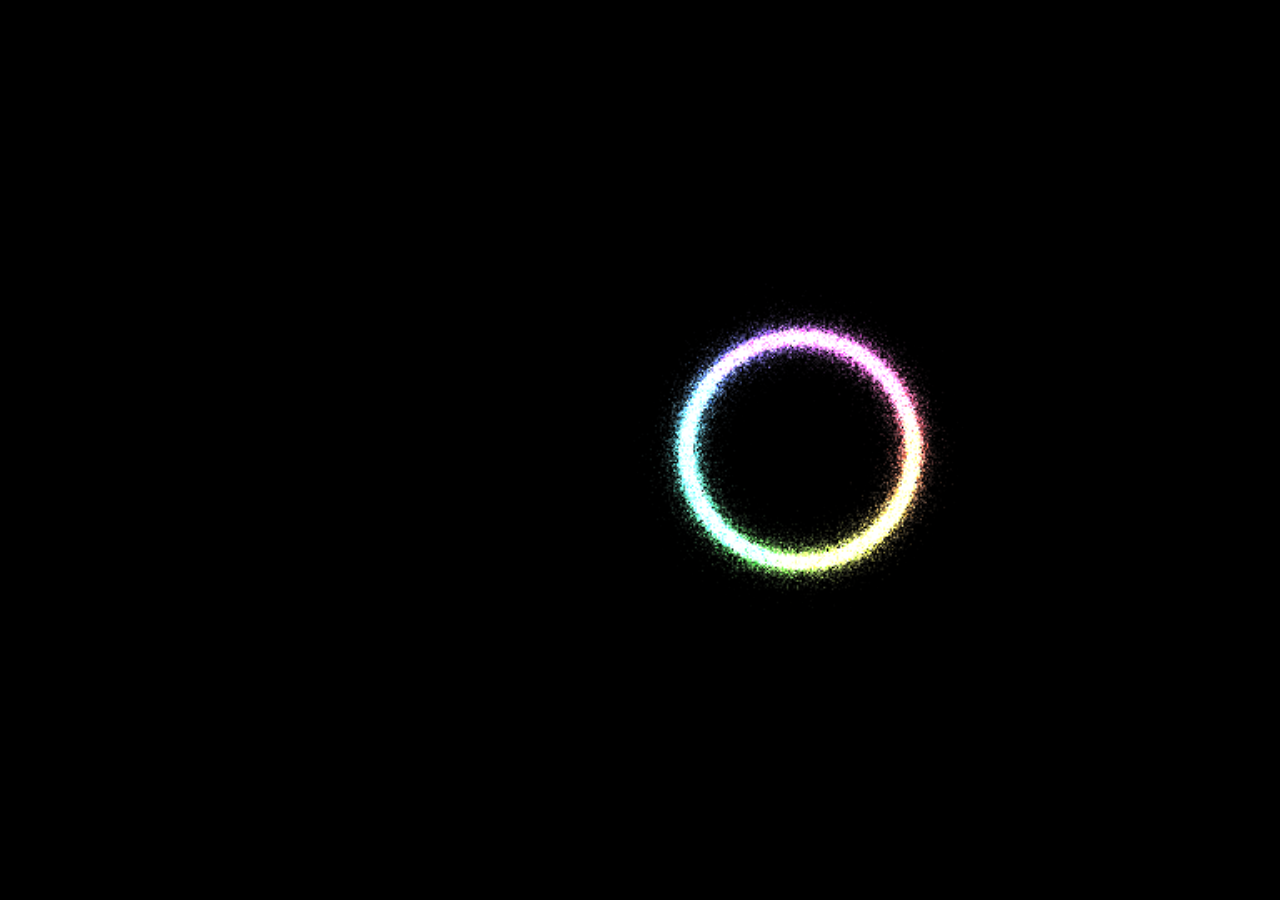
<file: _visualizations/fluid/index.html>
<html>
<head>
<link rel="stylesheet" href="app.css">
</head>
<body>
  <div id="fps"></div>
  <!--
  <a onclick="display.additive=!display.additive;">Toggle blending mode</a>
  <a onclick="showVelocity=!showVelocity;">Toggle velocity field</a>
  <a onclick="showParticles=!showParticles;">Toggle particles</a>
  -->
  <!--canvas id="canvas-fluid" width="600" height="400"></canvas-->
  <canvas id="canvas" width="960" height="540"></canvas>
  <script src="FluidField.js"></script>
  <script src="FluidDisplay.js"></script>
  <script src="BeatDetector.js"></script>
  <script src="app.js"></script>
</body>
</html>
</file>
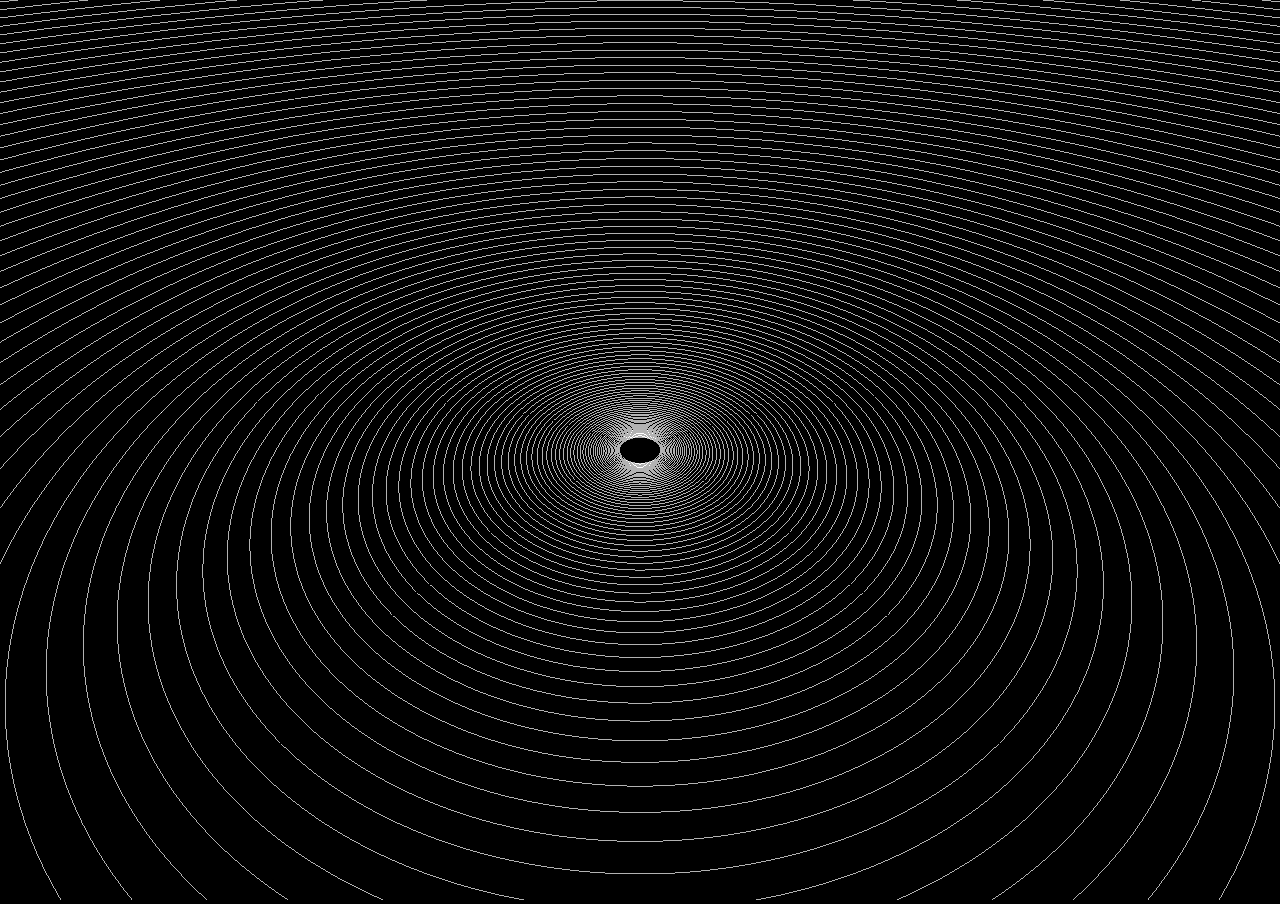
<file: _visualizations/reactive/index.html>
<!doctype html>
<html>
<head>
    <meta charset="utf-8">
    <link href="app.css" rel="stylesheet" type="text/css">
</head>
<body>
    <canvas id="debugCtx" width=1024 height=200></canvas>
    <script src="ATUtil.js"></script>
    <script src="Three.js"></script>
    <script src="RequestAnimationFrame.js"></script>
    <script src="Stats.js"></script>
    <script src="jquery.min.js"></script>
    <script src="jquery.mousewheel.js"></script>
    <script src="ImprovedNoise.js"></script>
    <script src="Visualizer.js"></script>
    <script src="app.js"></script>
</body>
</html>
</file>
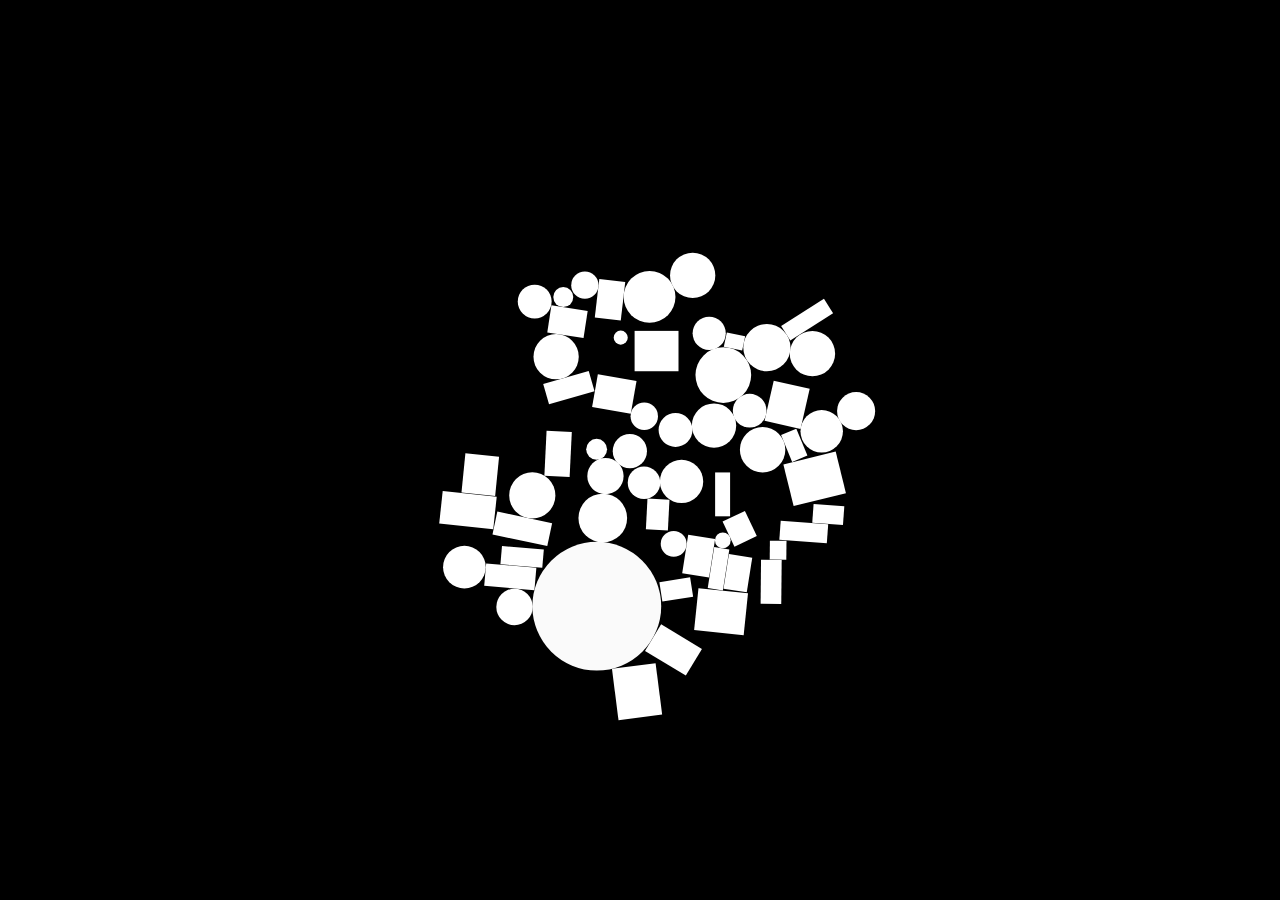
<file: visualizations/tumbler/index.html>
<!DOCTYPE html>
<html>
<head>
    <meta http-equiv="Content-Type" content="text/html; charset=utf-8"/>
    <title>The Tumbler</title>
    <link href='http://fonts.googleapis.com/css?family=Source+Sans+Pro:200,300' rel='stylesheet' type='text/css'>
    <link rel="stylesheet" type="text/css" href="css/main-processed.css">
</head>
<body class="loading">
    <svg xmlns="http://www.w3.org/2000/svg" height="400" width="400" viewBox="0 0 400 400" id="main-canvas"></svg>

    <script type="text/javascript" src="js/Box2dWeb-2.1.a.3.min.js"></script>
    <script type="text/javascript" src="js/modernizr.min.js"></script>
    <script type="text/javascript" src="js/index.js"></script>
</body>
</html>
</file>
<file: _visualizations/fluid/app.css>
html, body { width:  100%; height: 100%; margin: 0px; }
body { background: #000; color: #aaa; font-family: sans-serif; font-size: 12px;}
a {cursor: pointer; color: #eee; text-decoration: underline;}
#fps{padding: 5px;opacity: 0}
#fps:hover{opacity: 1}
#canvas { height: 100%; position: fixed; top: 0; right: 0; margin: auto; left: 0; cursor: none; }
.info { position: fixed; z-index: 1; top: 0; left: 0; }
.info { opacity: 0; }
.info:hover { opacity: 1; }
</file>
<file: _visualizations/reactive/app.css>
body {
    background-color: #000;
    margin: 0px;
    text-align: center;
    overflow: hidden;
    font-family: Arial, Helvetica, sans-serif;
    color: #ddd;
}

#info {
    display: none;
}

#loading {
    position: fixed;
    top: 50px;
    left: 0;
    z-index: 5;
    opacity: 0
}

#loading:hover {
    opacity: 1;
}

#debugCtx{
    position: absolute;
    top:10px;
    left: 100px;
    xwidth: 800px;
    xheight: 600px;
}

#loadSample{
    cursor: pointer;
    text-decoration: underline;
}

canvas + div {
    visibility: hidden;
}

canvas + div:hover {
    visibility: visible;
}
</file>
<file: visualizations/tumbler/css/main-processed.css>
* {
  margin: 0;
  padding: 0;
}

body,
html {
  position: relative;
  height: 100%;
  width: 100%;
  font-family: "Source Sans Pro", sans-serif;
  overflow: hidden;
  background: #000;
}

body > * {
  opacity: 1;
  -webkit-transition: opacity ease-out 0.5s;
  transition: opacity ease-out 0.5s;
}

body.loading > *:not(.loading-splash):not(.links) {
  opacity: 0;
}

#main-canvas {
  box-sizing: border-box;
  padding: 100px;
  position: absolute;
  top: 0;
  bottom: 0;
  left: 0;
  right: 0;
  width: 100%;
  height: 100%;
  pointer-event: none;
}
</file>
